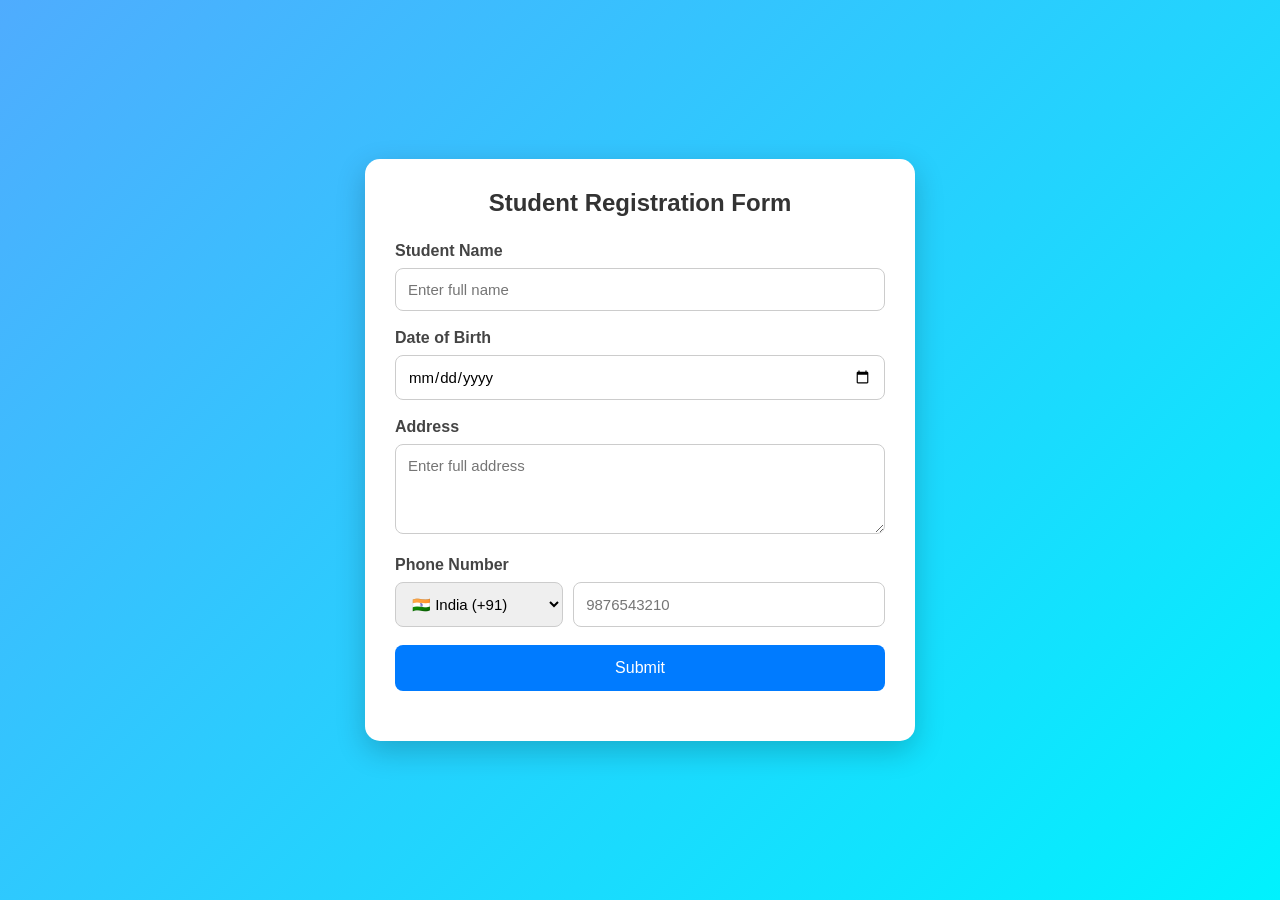
<file: index.html>
<!DOCTYPE html>
<html lang="en">
<head>
<meta charset="UTF-8">
<meta name="viewport" content="width=device-width, initial-scale=1.0">
<title>Student Registration</title>

<style>
*{
    margin:0;
    padding:0;
    box-sizing:border-box;
    font-family:Arial, Helvetica, sans-serif;
}

body{
    background:linear-gradient(135deg,#4facfe,#00f2fe);
    display:flex;
    justify-content:center;
    align-items:center;
    min-height:100vh;
    padding:30px;
}

.container{
    width:100%;
    max-width:550px;
    background:white;
    padding:30px;
    border-radius:15px;
    box-shadow:0 10px 30px rgba(0,0,0,.2);
}

h2{
    text-align:center;
    margin-bottom:25px;
    color:#333;
}

.form-group{
    margin-bottom:18px;
}

label{
    display:block;
    margin-bottom:8px;
    font-weight:bold;
    color:#444;
}

input, textarea, select{
    width:100%;
    padding:12px;
    border:1px solid #ccc;
    border-radius:8px;
    font-size:15px;
}

textarea{
    resize:vertical;
    min-height:90px;
}

.phone-row{
    display:flex;
    gap:10px;
}

.phone-row select{
    width:35%;
}

.phone-row input{
    width:65%;
}

button{
    width:100%;
    background:#007BFF;
    color:white;
    border:none;
    padding:14px;
    border-radius:8px;
    font-size:16px;
    cursor:pointer;
    transition:.3s;
}

button:hover{
    background:#0056b3;
}

#status{
    margin-top:20px;
    text-align:center;
    font-weight:bold;
}
</style>

</head>
<body>

<div class="container">

<h2>Student Registration Form</h2>

<form id="studentForm">

<div class="form-group">
<label>Student Name</label>
<input
type="text"
id="name"
required
placeholder="Enter full name">
</div>

<div class="form-group">
<label>Date of Birth</label>
<input
type="date"
id="dob"
required>
</div>

<div class="form-group">
<label>Address</label>
<textarea
id="address"
required
placeholder="Enter full address"></textarea>
</div>

<div class="form-group">

<label>Phone Number</label>

<div class="phone-row">

<select id="countryCode">

<option value="+91" selected>🇮🇳 India (+91)</option>
<option value="+1">🇺🇸 USA (+1)</option>
<option value="+44">🇬🇧 UK (+44)</option>
<option value="+61">🇦🇺 Australia (+61)</option>
<option value="+971">🇦🇪 UAE (+971)</option>
<option value="+65">🇸🇬 Singapore (+65)</option>
<option value="+81">🇯🇵 Japan (+81)</option>
<option value="+49">🇩🇪 Germany (+49)</option>
<option value="+33">🇫🇷 France (+33)</option>
<option value="+86">🇨🇳 China (+86)</option>

</select>

<input
type="tel"
id="phone"
required
placeholder="9876543210">

</div>

</div>

<button type="submit">
Submit
</button>

</form>

<div id="status"></div>

</div>

<script>

const webhookUrl = "https://piyush.ifsjaipur.cloud/app/form";

document.getElementById("studentForm").addEventListener("submit", async function(e){

e.preventDefault();

const data = {

name: document.getElementById("name").value,

dateOfBirth: document.getElementById("dob").value,

address: document.getElementById("address").value,

countryCode: document.getElementById("countryCode").value,

phoneNumber: document.getElementById("phone").value,

fullPhoneNumber:
document.getElementById("countryCode").value +
document.getElementById("phone").value

};

const status = document.getElementById("status");

status.style.color="black";
status.innerHTML="Submitting...";

try{

const response = await fetch(webhookUrl,{
method:"POST",
headers:{
"Content-Type":"application/json"
},
body:JSON.stringify(data)
});

if(response.ok){

status.style.color="green";
status.innerHTML="✅ Form submitted successfully.";

document.getElementById("studentForm").reset();

document.getElementById("countryCode").value="+91";

}
else{

status.style.color="red";
status.innerHTML="❌ Submission failed.";

}

}catch(err){

status.style.color="red";
status.innerHTML="❌ Could not connect to server.";

}

});

</script>

</body>
</html>
</file>
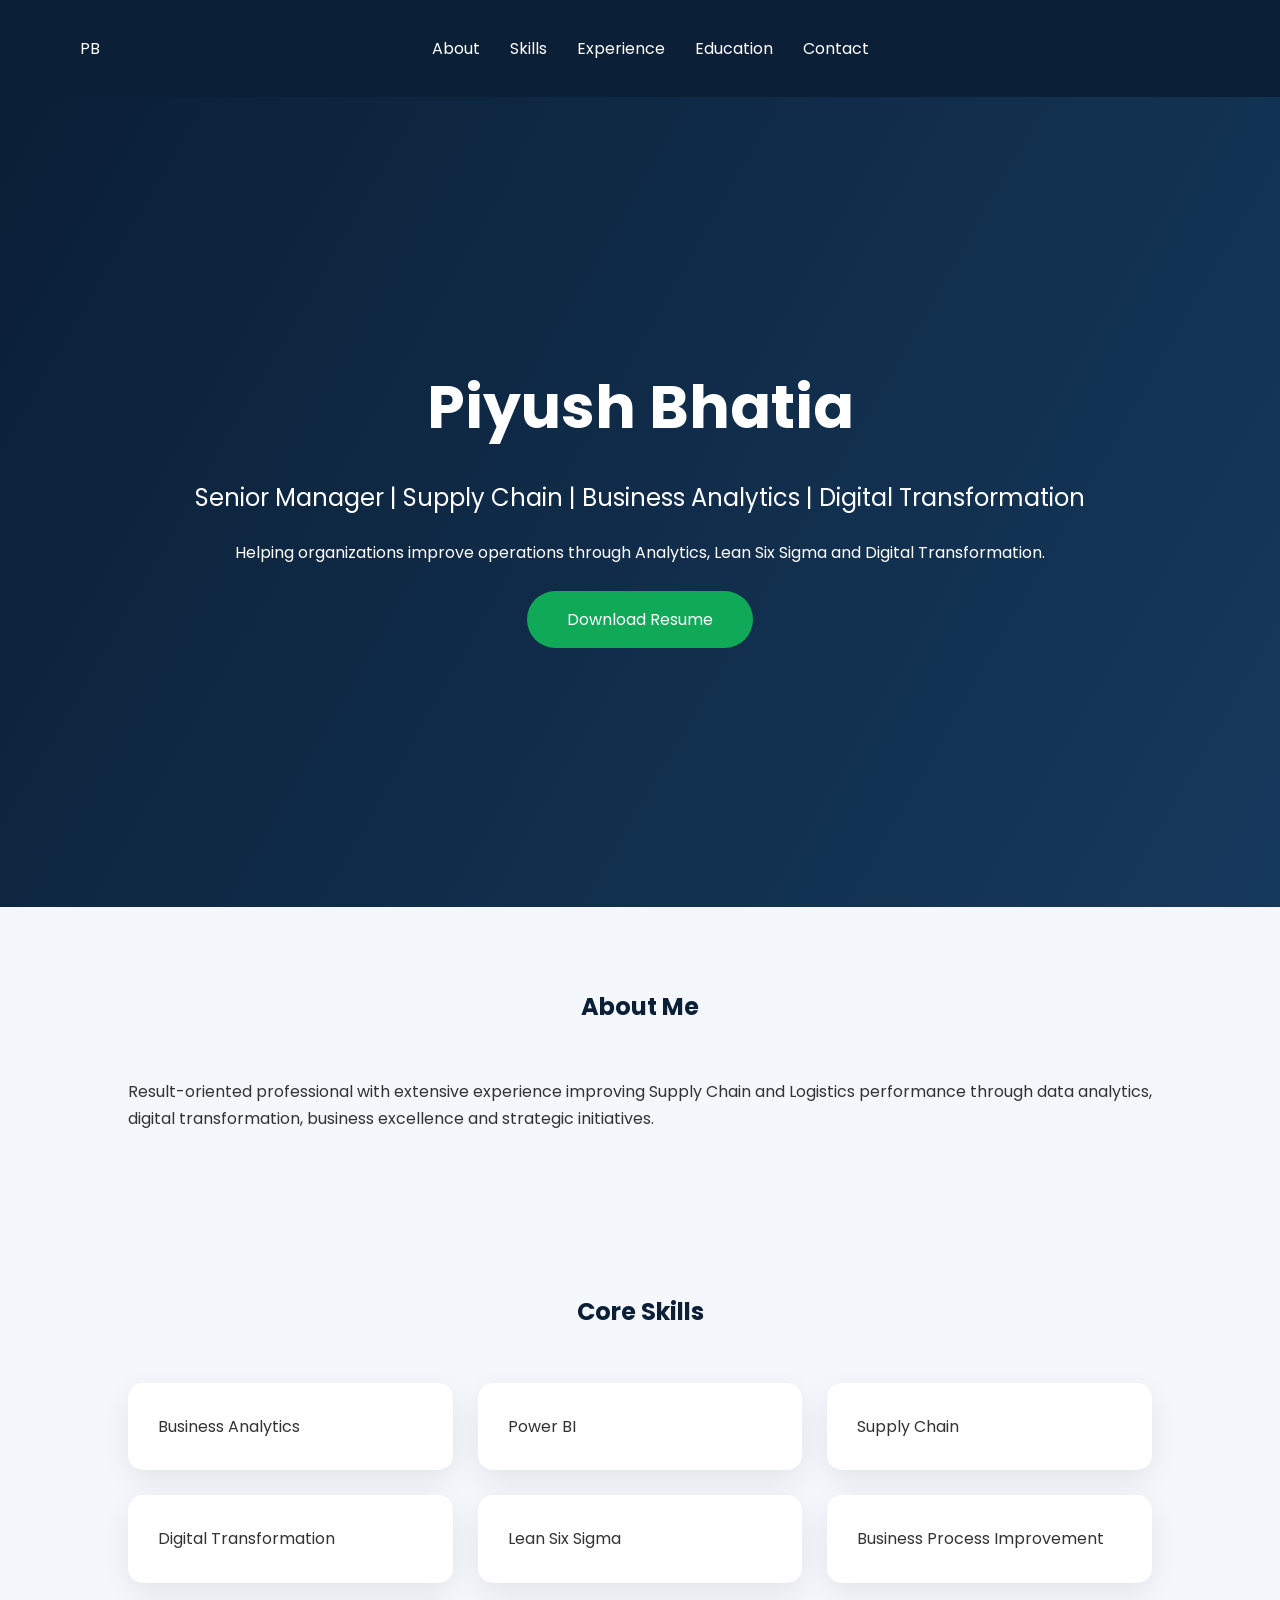
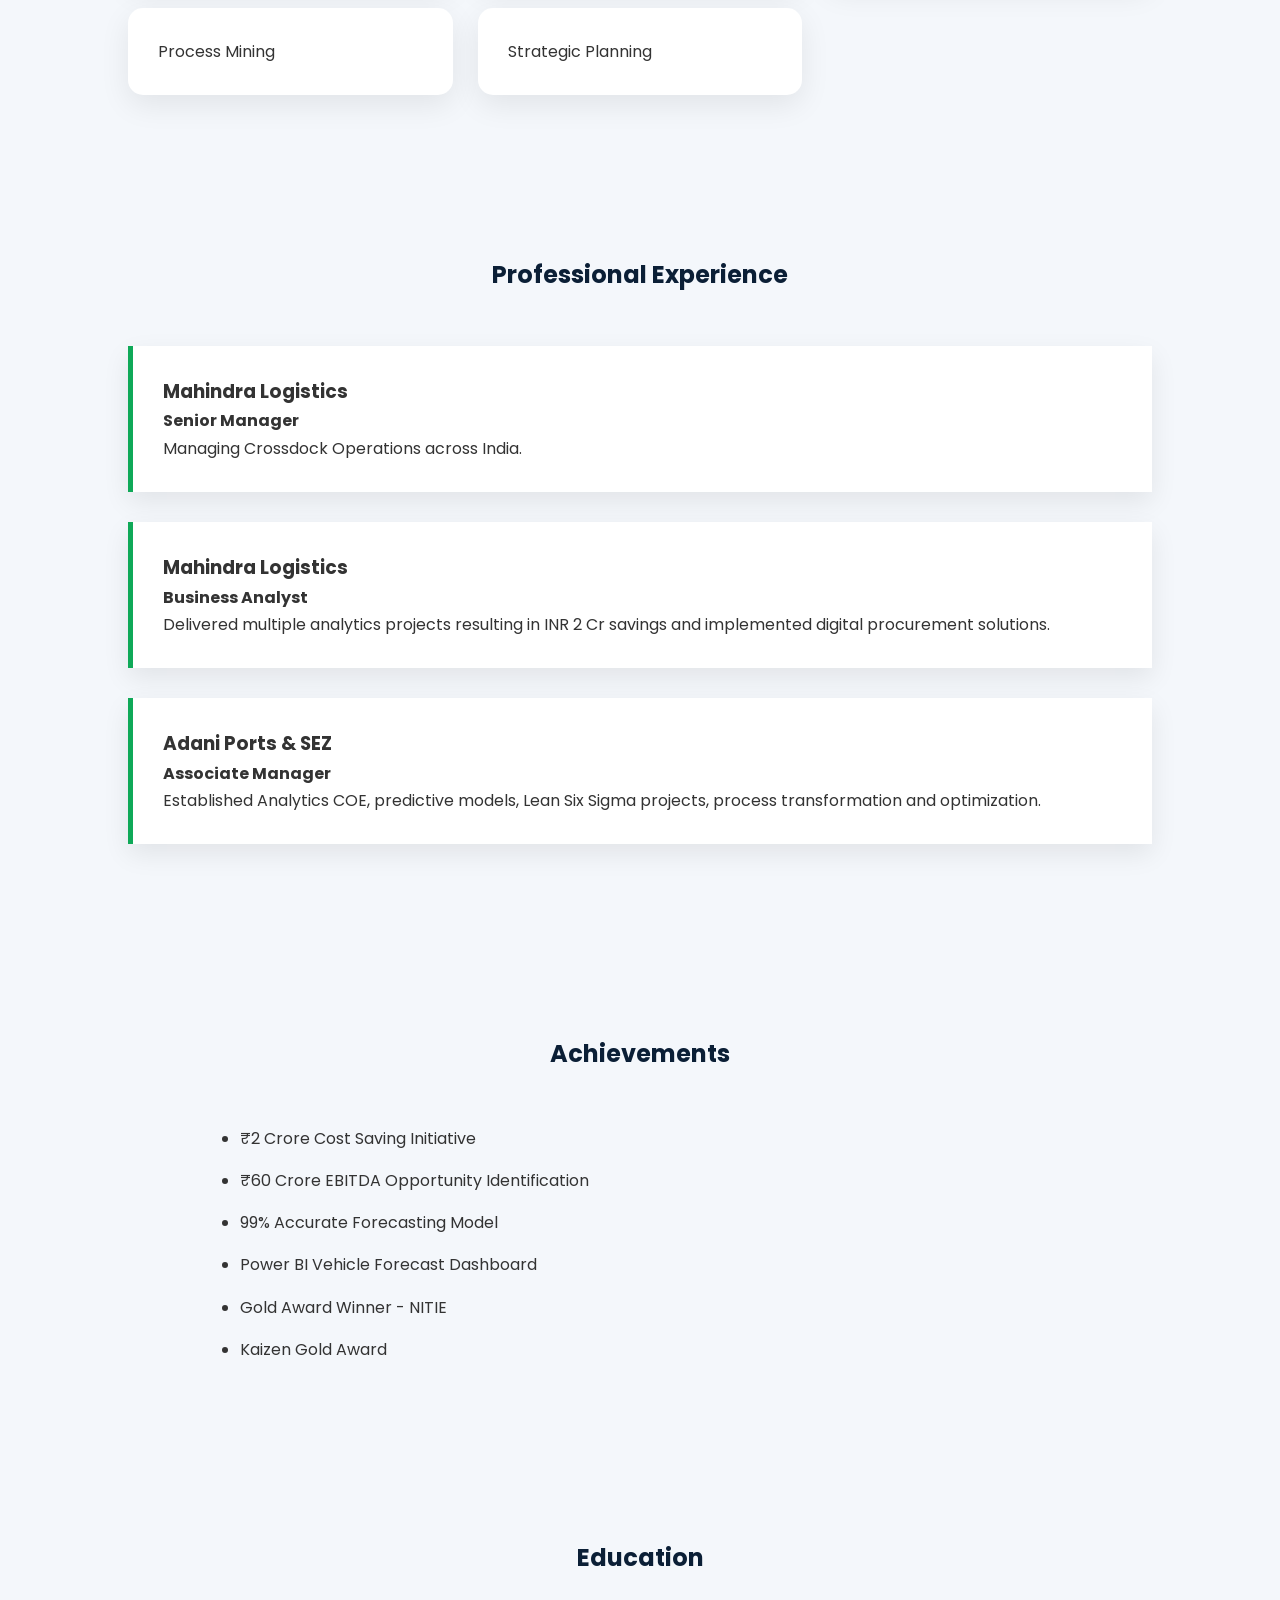
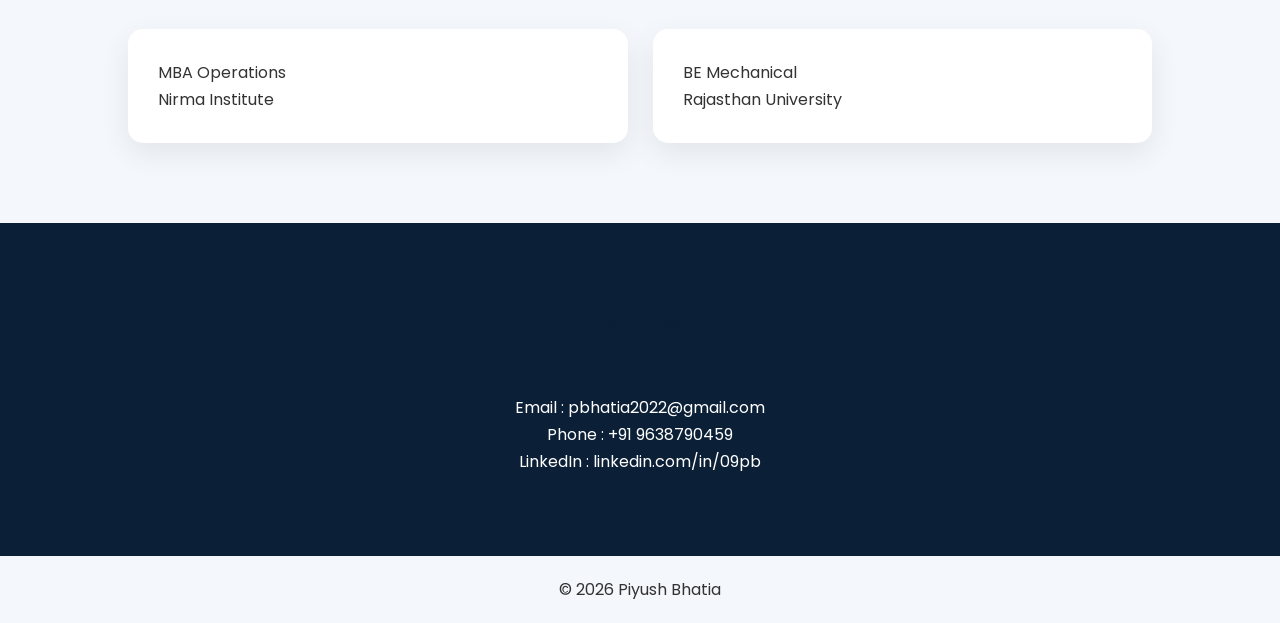
<file: CV/index.html>
<!DOCTYPE html>
<html lang="en">

<head>

<meta charset="UTF-8">
<meta name="viewport" content="width=device-width, initial-scale=1">

<title>Piyush Bhatia | Business Analytics & Supply Chain Leader</title>

<link rel="stylesheet" href="style.css">

<link href="https://fonts.googleapis.com/css2?family=Poppins:wght@300;400;500;600;700&display=swap" rel="stylesheet">

</head>

<body>

<nav>
<div class="logo">PB</div>

<ul>

<li><a href="#about">About</a></li>
<li><a href="#skills">Skills</a></li>
<li><a href="#experience">Experience</a></li>
<li><a href="#education">Education</a></li>
<li><a href="#contact">Contact</a></li>

</ul>

</nav>

<header class="hero">

<div class="hero-content">

<h1>Piyush Bhatia</h1>

<h2>Senior Manager | Supply Chain | Business Analytics | Digital Transformation</h2>

<p>
Helping organizations improve operations through Analytics,
Lean Six Sigma and Digital Transformation.
</p>

<a class="btn" href="#">Download Resume</a>

</div>

</header>

<section id="about">

<h2>About Me</h2>

<p>
Result-oriented professional with extensive experience improving
Supply Chain and Logistics performance through data analytics,
digital transformation, business excellence and strategic initiatives.
</p>

</section>

<section id="skills">

<h2>Core Skills</h2>

<div class="cards">

<div class="card">Business Analytics</div>

<div class="card">Power BI</div>

<div class="card">Supply Chain</div>

<div class="card">Digital Transformation</div>

<div class="card">Lean Six Sigma</div>

<div class="card">Business Process Improvement</div>

<div class="card">Process Mining</div>

<div class="card">Strategic Planning</div>

</div>

</section>

<section id="experience">

<h2>Professional Experience</h2>

<div class="timeline">

<div class="item">

<h3>Mahindra Logistics</h3>

<h4>Senior Manager</h4>

<p>Managing Crossdock Operations across India.</p>

</div>

<div class="item">

<h3>Mahindra Logistics</h3>

<h4>Business Analyst</h4>

<p>
Delivered multiple analytics projects resulting in INR 2 Cr savings and
implemented digital procurement solutions.
</p>

</div>

<div class="item">

<h3>Adani Ports & SEZ</h3>

<h4>Associate Manager</h4>

<p>
Established Analytics COE, predictive models, Lean Six Sigma projects,
process transformation and optimization.
</p>

</div>

</div>

</section>

<section>

<h2>Achievements</h2>

<ul>

<li>₹2 Crore Cost Saving Initiative</li>

<li>₹60 Crore EBITDA Opportunity Identification</li>

<li>99% Accurate Forecasting Model</li>

<li>Power BI Vehicle Forecast Dashboard</li>

<li>Gold Award Winner - NITIE</li>

<li>Kaizen Gold Award</li>

</ul>

</section>

<section id="education">

<h2>Education</h2>

<div class="cards">

<div class="card">
MBA Operations<br>Nirma Institute
</div>

<div class="card">
BE Mechanical<br>Rajasthan University
</div>

</div>

</section>

<section id="contact">

<h2>Contact</h2>

<p>Email : pbhatia2022@gmail.com</p>

<p>Phone : +91 9638790459</p>

<p>LinkedIn : linkedin.com/in/09pb</p>

</section>

<script src="script.js"></script>

</body>

</html>
</file>
<file: CV/style.css>
*{
margin:0;
padding:0;
box-sizing:border-box;
font-family:Poppins,sans-serif;
}

body{
background:#f4f7fb;
color:#333;
line-height:1.7;
}

nav{
display:flex;
justify-content:space-between;
align-items:center;
padding:20px 80px;
background:#0b1f36;
color:white;
position:sticky;
top:0;
}

nav ul{
display:flex;
gap:30px;
list-style:none;
}

nav a{
color:white;
text-decoration:none;
}

.hero{

height:90vh;

background:linear-gradient(120deg,#0b1f36,#15395d);

display:flex;

justify-content:center;

align-items:center;

text-align:center;

color:white;

padding:40px;
}

.hero h1{
font-size:60px;
}

.hero h2{
font-weight:400;
margin:20px 0;
}

.btn{

display:inline-block;

margin-top:25px;

padding:15px 40px;

background:#0fa958;

color:white;

border-radius:50px;

text-decoration:none;

transition:.3s;
}

.btn:hover{

transform:translateY(-3px);

}

section{

padding:80px 10%;

}

section h2{

text-align:center;

margin-bottom:50px;

color:#0b1f36;

}

.cards{

display:grid;

grid-template-columns:repeat(auto-fit,minmax(250px,1fr));

gap:25px;

}

.card{

background:white;

padding:30px;

border-radius:15px;

box-shadow:0 10px 30px rgba(0,0,0,.08);

transition:.3s;

}

.card:hover{

transform:translateY(-8px);

}

.timeline .item{

background:white;

padding:30px;

margin-bottom:30px;

border-left:5px solid #0fa958;

box-shadow:0 10px 25px rgba(0,0,0,.08);

}

ul{

max-width:800px;

margin:auto;

}

li{

margin:15px 0;

}

#contact{

text-align:center;

background:#0b1f36;

color:white;

}
</file>
